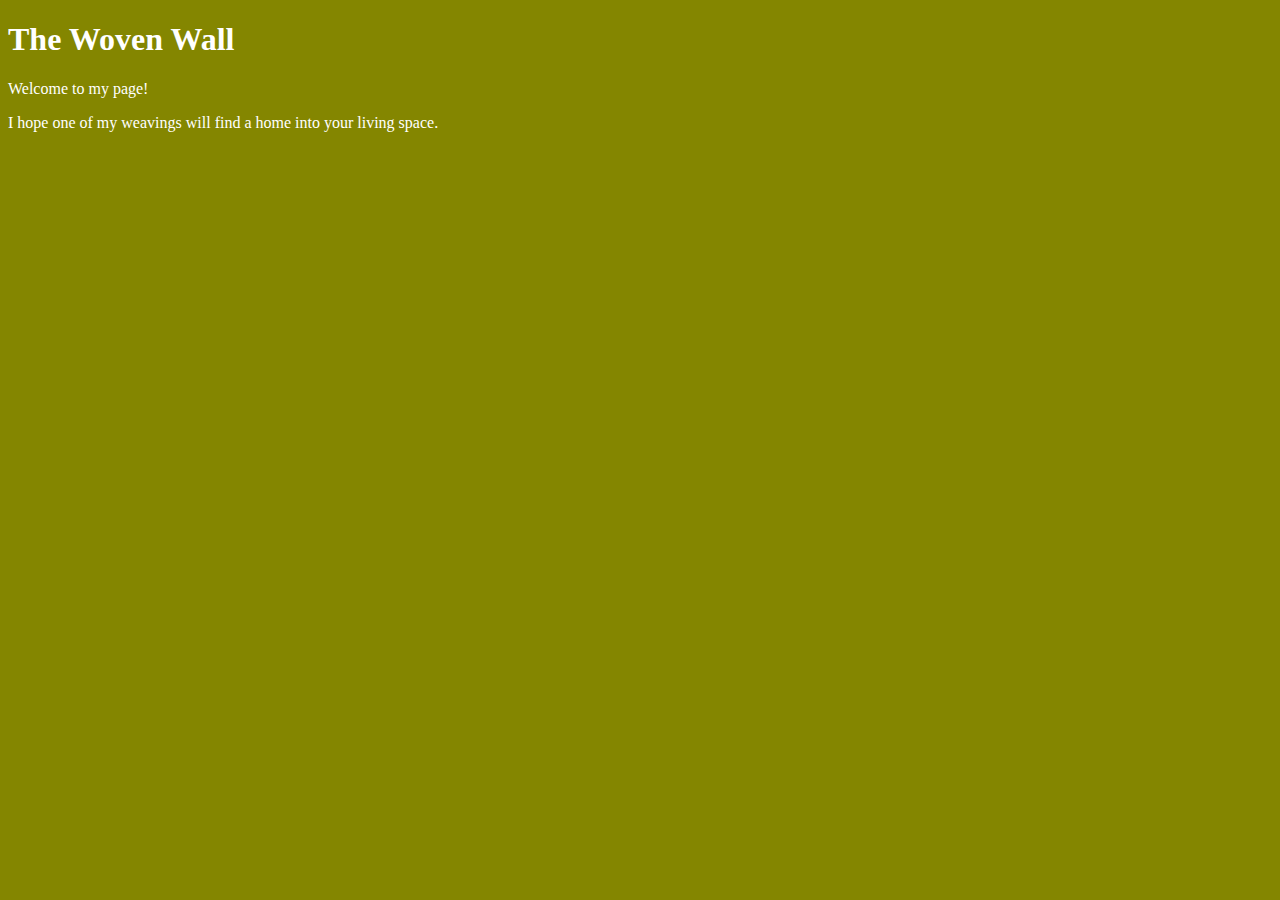
<file: Unit 1/index.html>
<!DOCTYPE html>
<html>
<head>
	<title>The Woven Wall</title>
	<link rel="stylesheet" type="text/css" href="CSS/style.css">
</head>
<body>
  <h1>The Woven Wall</h1>
  <p>Welcome to my page!</p>
  <p>I hope one of my weavings will find a home into your living space.</p>
</body>
</html>
</file>
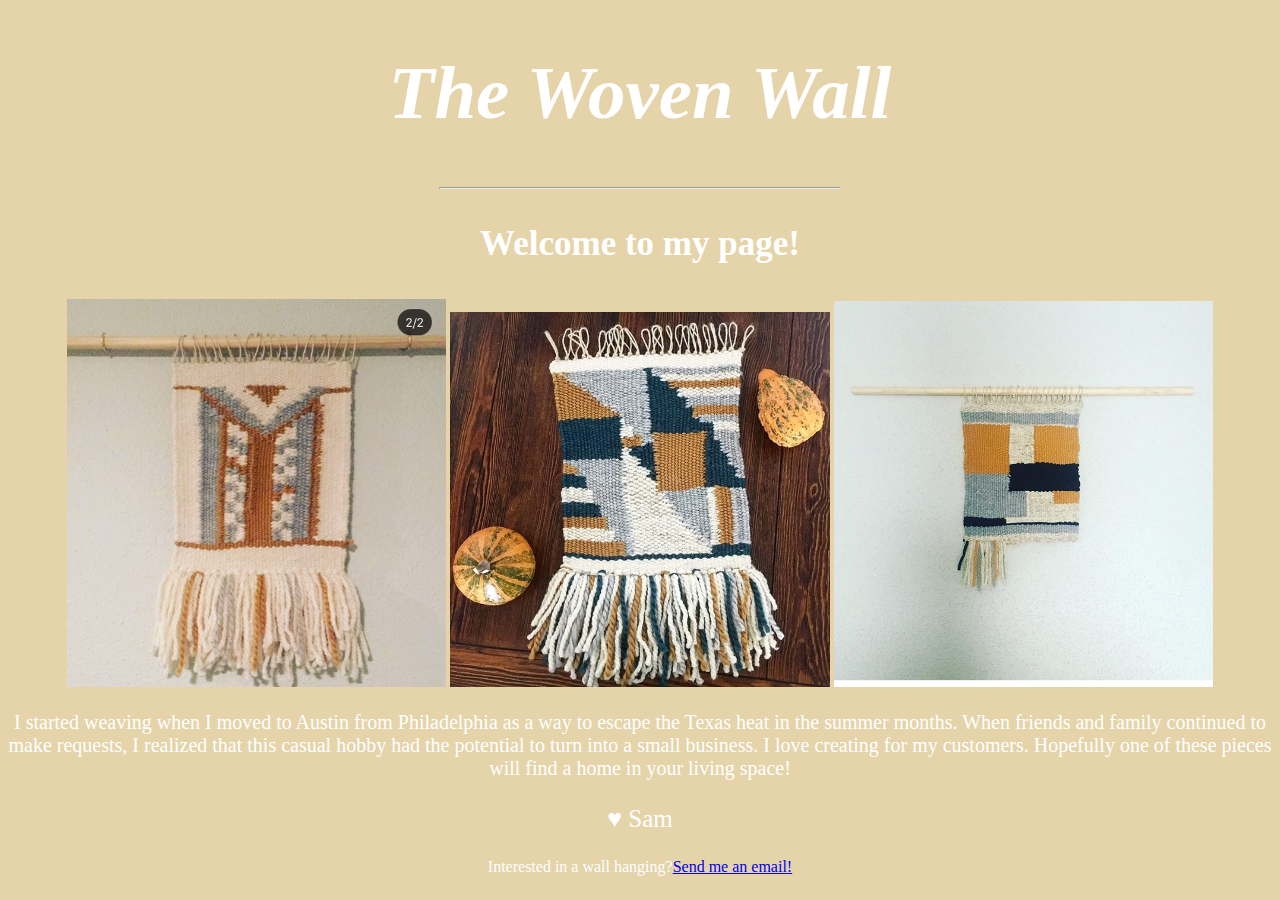
<file: unit_3/index.html>
<!DOCTYPE html>
<html>
<head>
	<title>The Woven Wall</title>
	<link rel="stylesheet" type="text/css" href="css/style.css">
</head>
<body>
  <h1 id="fancywalls">The Woven Wall</h1>
     <hr> 
  <p id="welcome">Welcome to my page!</p>
    <img src="images/IMG_1644.jpg" alt="I am a weaving" title="I would look great in your home!">
    <img src="images/IMG_1641.jpg" alt="I am also a weaving" title="And I would look great in your home!">
    <img src="images/IMG_1643.jpg" alt="Me too! I'm a weaving" title="And I would also look great in your home!">
  <p id="history">I started weaving when I moved to Austin from Philadelphia as a way to escape the Texas heat in the summer months. When friends and family continued to make requests, I realized that this casual hobby had the potential to turn into a small business. I love creating for my customers. Hopefully one of these pieces will find a home in your living space!</p>
  <p id="signature">&hearts; Sam</p>
  <p>Interested in a wall hanging?<a href="mailto:sbrennan822@gmail.com?
  	subject=Wall Hanging Inquiry!  ">Send me an email!</a></p>
</body>
</html>
</file>
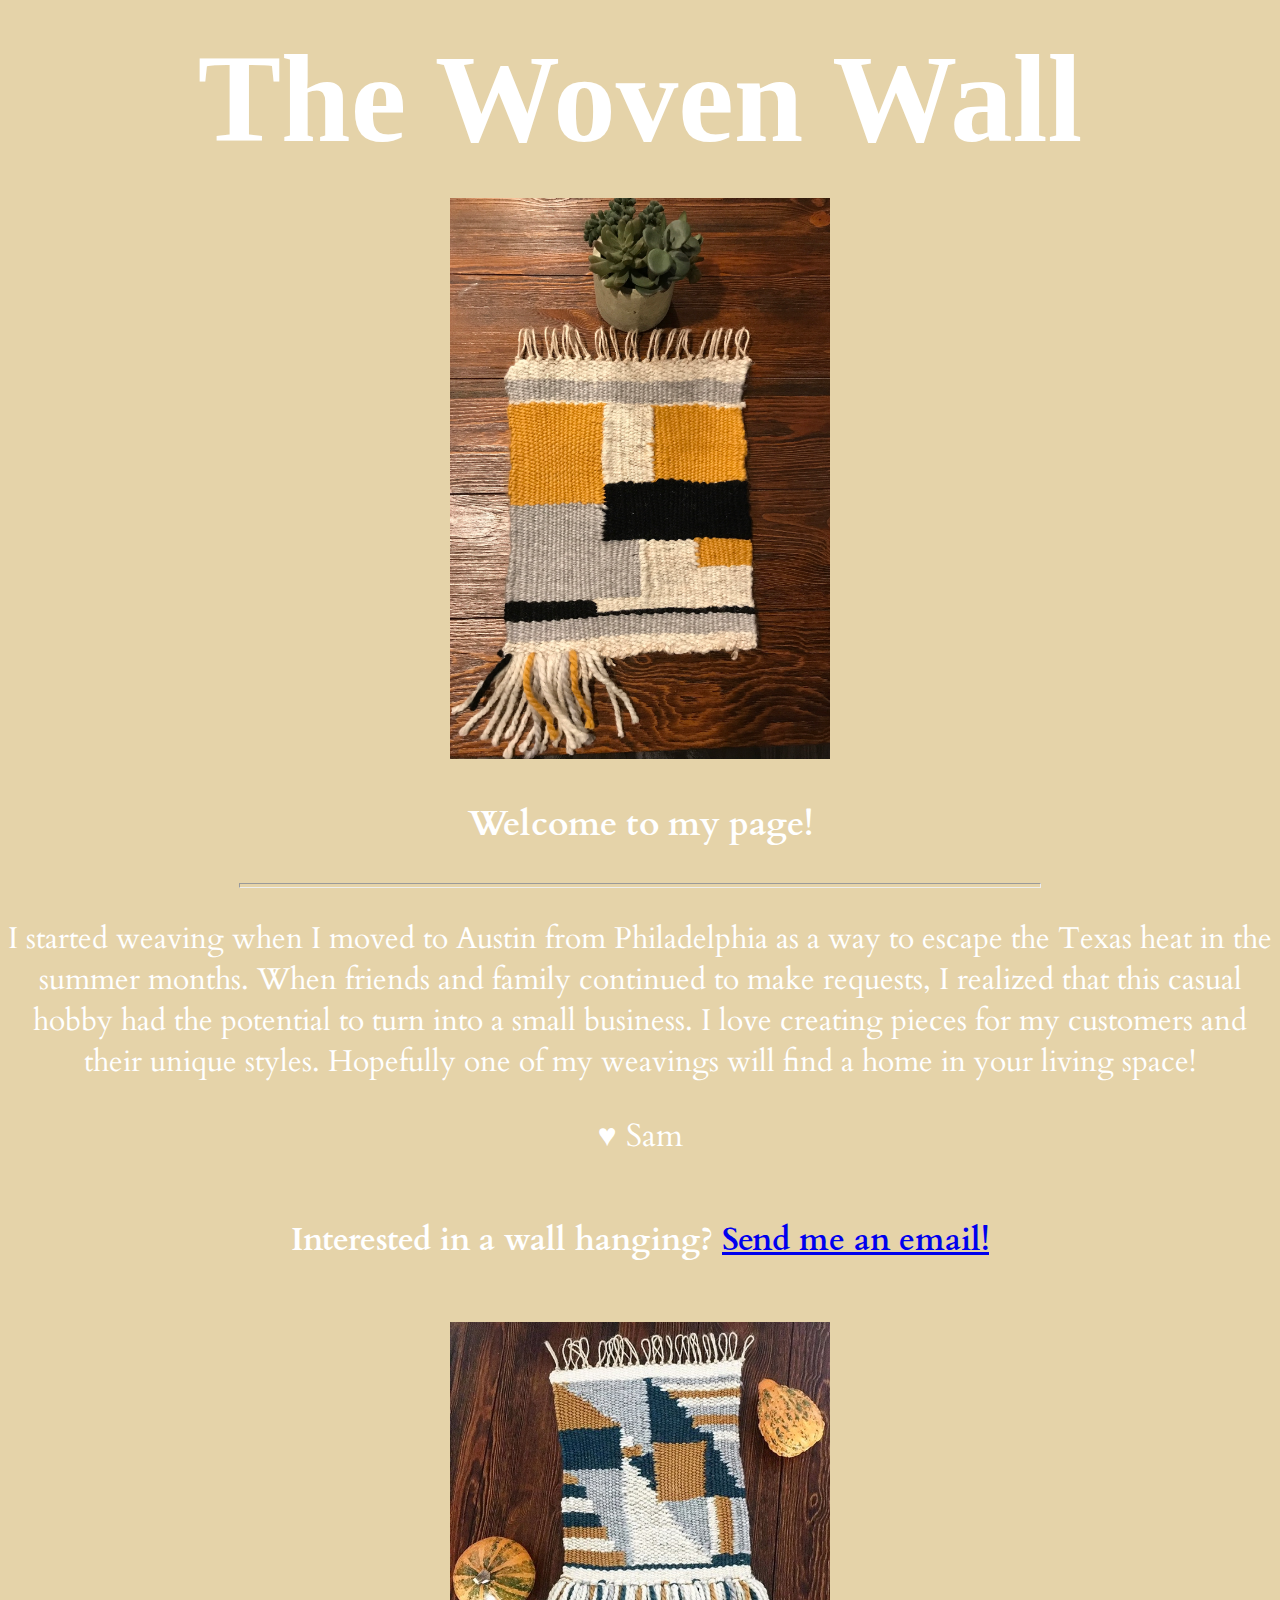
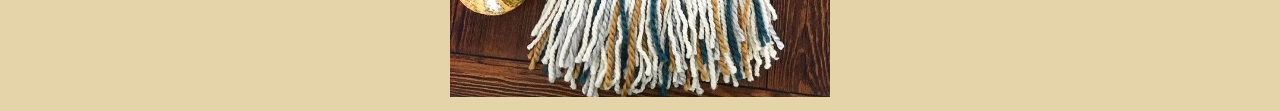
<file: unit_4/index.html>
<!DOCTYPE html>
<html>
<head>
	<title>The Woven Wall</title>
	<link rel="stylesheet" type="text/css" href="css/style.css">
</head>
<body>
  <h1 id="fancywalls">The Woven Wall</h1>
    <img src="images/OG.jpg" alt="I am a weaving" title="I would look great in your home!">
  <p id="welcome">Welcome to my page!</p>
  <hr>
  <p id="history">I started weaving when I moved to Austin from Philadelphia as a way to escape the Texas heat in the summer months. When friends and family continued to make requests, I realized that this casual hobby had the potential to turn into a small business. I love creating pieces for my customers and their unique styles. Hopefully one of my weavings will find a home in your living space!</p>
  <p id="signature">&hearts; Sam</p>
  <p id="email">Interested in a wall hanging?   <a href="mailto:sbrennan822@gmail.com?
  	subject=Wall Hanging Inquiry!  ">Send me an email!</a></p>
   <img src="images/IMG_1641.jpg" alt="I am also a weaving" title="And I would look great in your home!">
</body>
</html>
</file>
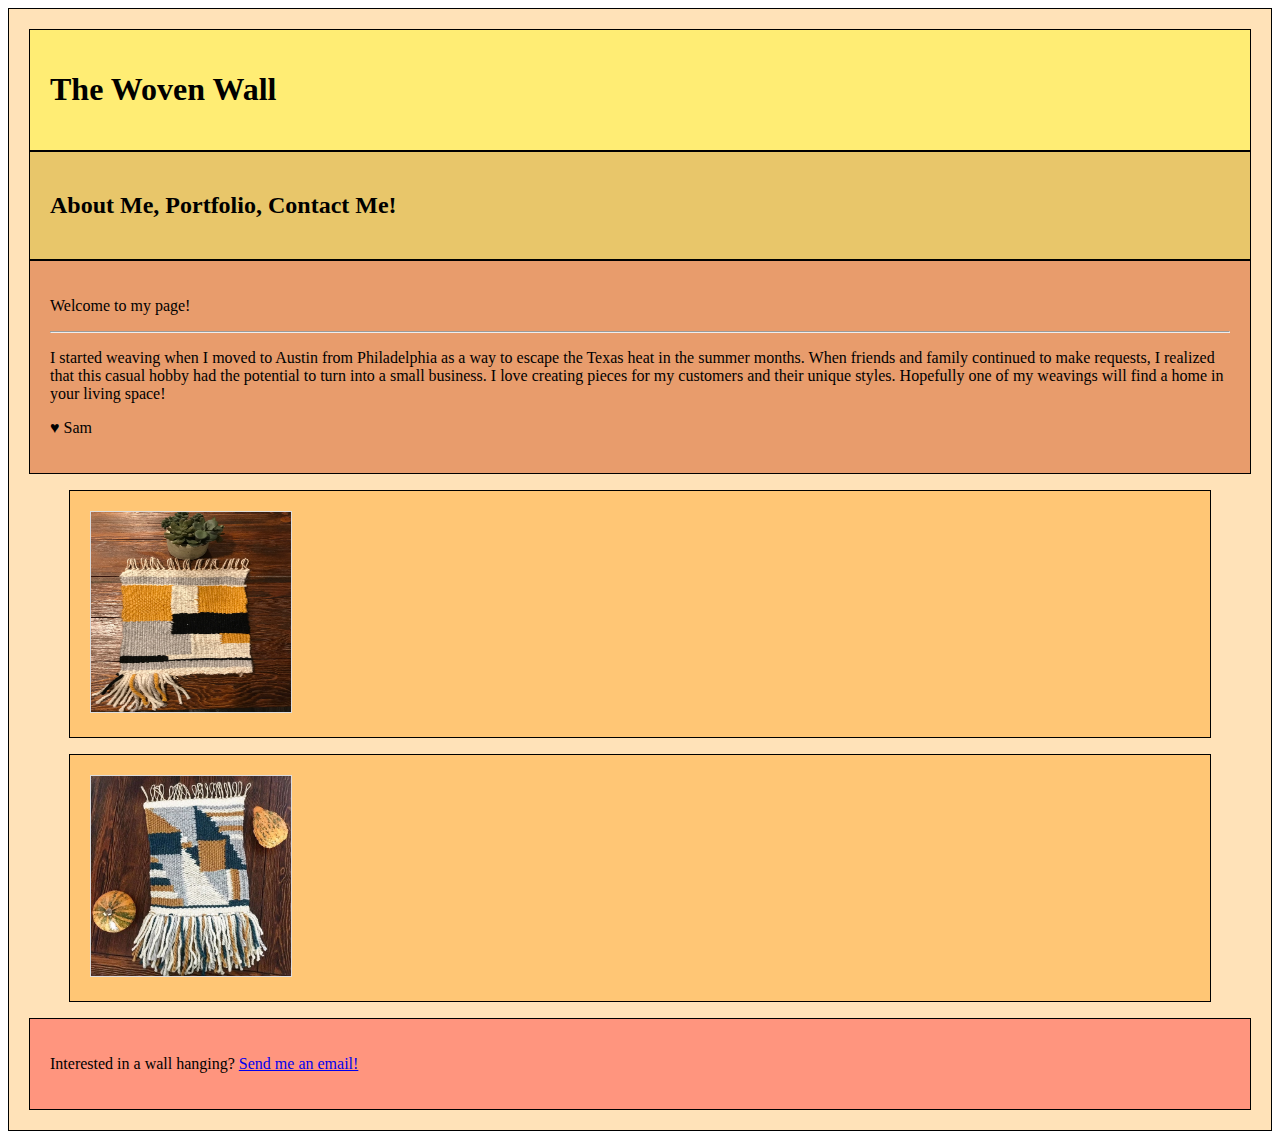
<file: unit_5/index.html>
<!DOCTYPE html>
<html>
<head>
	<title>The Woven Wall</title>
	<link rel="stylesheet" type="text/css" href="css/style.css">
</head>
<body>
  <div class="wrapper">
   <section id="top">
    <header>
        <h1 id="fancywalls">The Woven Wall</h1>
       </header>
       <nav>
        <h2>About Me, Portfolio, Contact Me!</h2> 
       </nav>
    </section>
    <section id="focal"> 
      <article>
  <p id="welcome">Welcome to my       page!     </p>
  <hr>
  <p id="history">I started weaving when I moved to Austin from Philadelphia as a way to escape the Texas heat in the summer months. When friends and family continued to make requests, I realized that this casual hobby had the potential to turn into a small business. I love creating pieces for my customers and their unique styles. Hopefully one of my weavings will find a home in your living space!</p>
  <p id="signature">&hearts; Sam</p>
  </article>
  <figure is="main">
      <img src="images/OG.jpg" alt="I am a weaving" title="I would look great in your home!">
  </figure>
  <figure id="2ndphoto">
   <img src="images/IMG_1641.jpg" alt="I am also a weaving" title="And I would look great in your home!">
  </figure>
</section>
 <footer>
      <p id="email">Interested in a wall hanging?   <a href="mailto:sbrennan822@gmail.com?
      subject=Wall Hanging Inquiry!  ">Send me an email!</a></p>
  </footer>
</div>
</body>
</html>
</file>
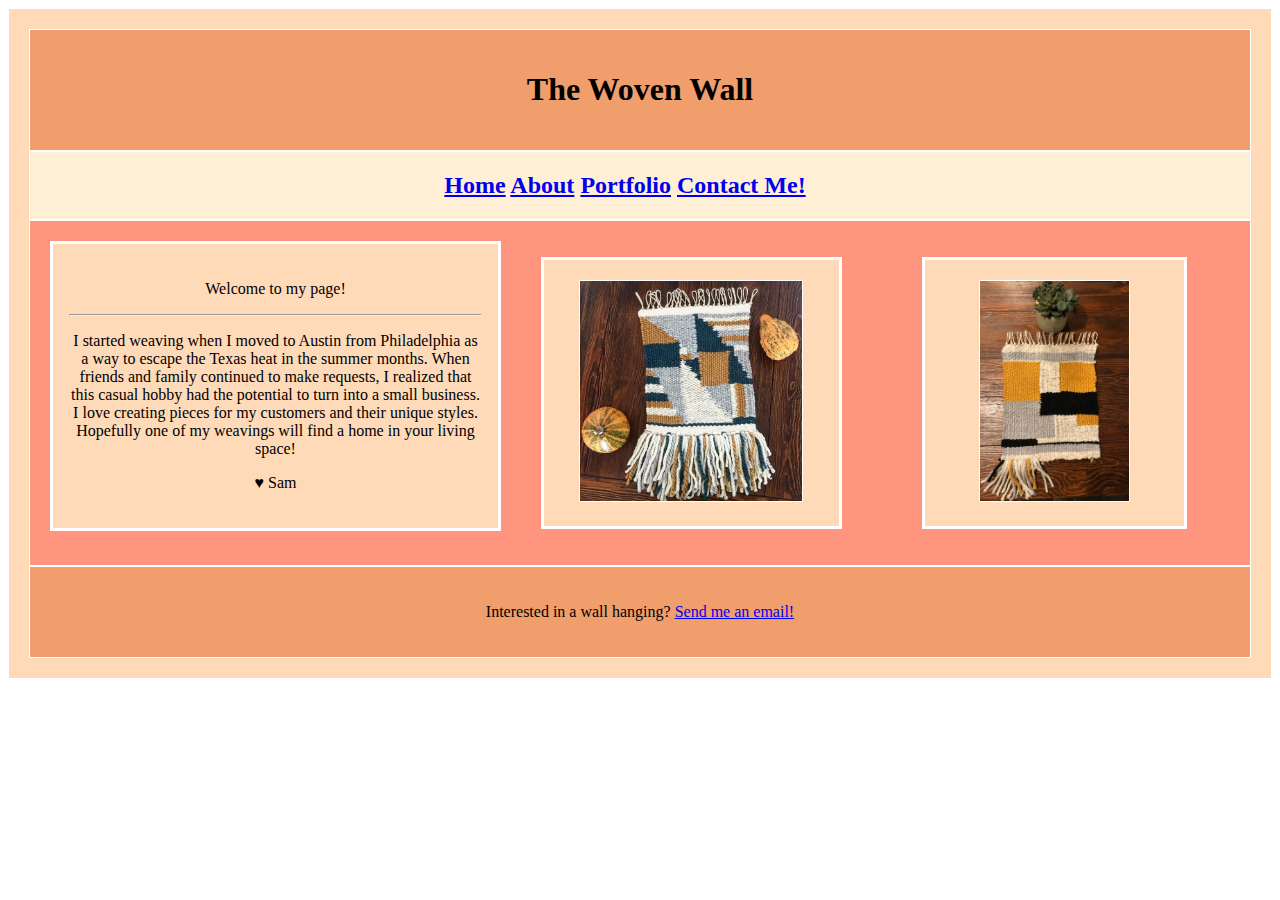
<file: unit_6/index.html>
<!DOCTYPE html>

<html>
<head>
  <title>The Woven Wall</title>
  <link rel="stylesheet" type="text/css" href="css/style.css">
</head>

<body>
  <div class="wrapper">
   <section id="top">
    <header>
        <h1 id="fancywalls">The Woven Wall</h1>
       </header>
       <nav id="links">
        <h2>
          <A href = "index.html">Home</A>
          <A href = "about.html">About</A>
          <A href = "portfolio.html">Portfolio</A>
          <A href = "contact.html">Contact Me!</A></h2> 
       </nav>
    </section>

    <section id="three_column" class="clearfix"> 
      <article id="left">
  <p id="welcome">Welcome to my       page!     </p>
  <hr>
  <p id="history">I started weaving when I moved to Austin from Philadelphia as a way to escape the Texas heat in the summer months. When friends and family continued to make requests, I realized that this casual hobby had the potential to turn into a small business. I love creating pieces for my customers and their unique styles. Hopefully one of my weavings will find a home in your living space!</p>
  <p id="signature">&hearts; Sam</p>
      </article>

  <figure id="center">
      <img src="images/IMG_1641.jpg" alt="I am also a weaving" title="And I would look great in your home!">
  </figure>

  <figure id="right">
    <img src="images/OG.jpg" alt="I am a weaving" title="I would look great in your home!">
   </figure>
</section>

 <footer>
      <p id="email">Interested in a wall hanging?   <a href="mailto:sbrennan822@gmail.com?
      subject=Wall Hanging Inquiry!  ">Send me an email!</a></p>
  </footer>

</div>
</body>
</html>
</file>
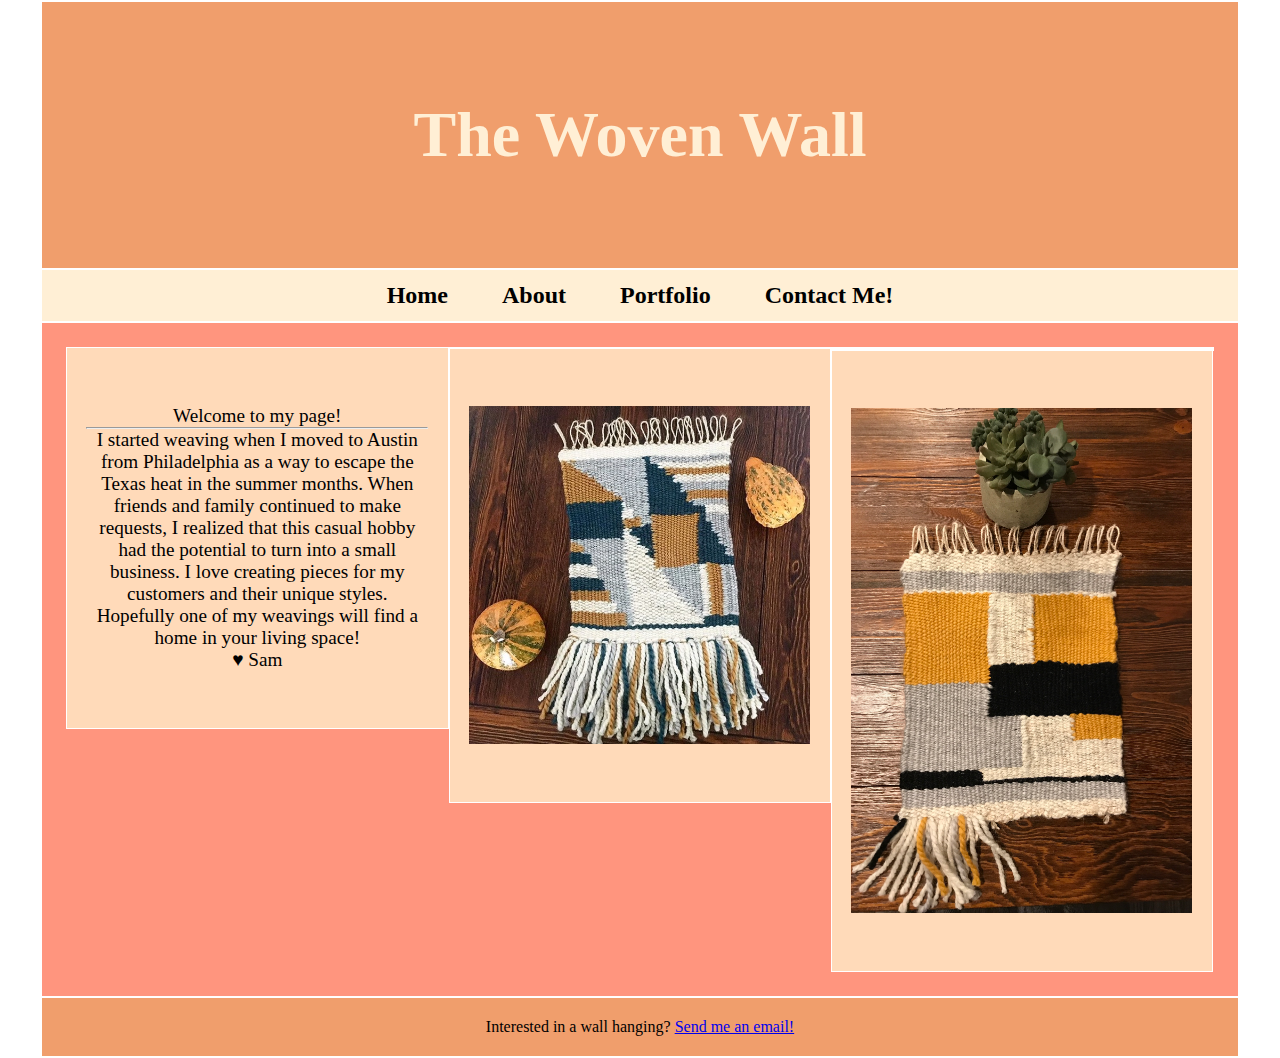
<file: unit_8/index.html>
<!DOCTYPE html>

<html>
<head>
  <title>The Woven Wall</title>
  <link rel="stylesheet" type="text/css" href="css/style.css">
  <meta name="viewport" content="width=device-width, initial-scale=1">
</head>

<body>
  <div class="wrapper">
   <section id="top">
    <header>
        <h1 id="fancywalls">The Woven Wall</h1>
       </header>
       <nav id="links">
        <h2>
          <A href = "index.html">Home</A>
          <A href = "about.html">About</A>
          <A href = "portfolio.html">Portfolio</A>
          <A href = "contact.html">Contact Me!</A></h2> 
       </nav>
    </section>

    <section id="three_column" class="clearfix"> 
      <div class="infopic">
  <p id="welcome">Welcome to my       page!     </p>
  <hr>
  <p id="history">I started weaving when I moved to Austin from Philadelphia as a way to escape the Texas heat in the summer months. When friends and family continued to make requests, I realized that this casual hobby had the potential to turn into a small business. I love creating pieces for my customers and their unique styles. Hopefully one of my weavings will find a home in your living space!</p>
  <p id="signature">&hearts; Sam</p>
      </div>
  
      <div>
        <img class="infopic" src="images/IMG_1641.jpg" alt="I am also a weaving" title="And I would look great in your home!">
      </div>
  
       <div>
        <img class="infopic" src="images/OG.jpg" alt="I am a weaving" title="I would look great in your home!">
      </div>
  </section>

 <footer>
      <p id="email">Interested in a wall hanging?   <a href="mailto:sbrennan822@gmail.com?
      subject=Wall Hanging Inquiry!  ">Send me an email!</a></p>
  </footer>

</div>
</body>
</html>
</file>
<file: Unit 1/CSS/style.css>
body {background-color: #848600;
}

h1, p {
	color: white;
}
</file>
<file: unit_3/css/style.css>
body {
	background: #E5D3A9;
	font-family: Georgia;
	text-align: center;
}

#fancywalls {
	font-style: italic; 
}

#welcome {
	font-size: 35px;
	font-weight: bold;
}

#history {
	font-size: 20px;
}

#signature {
	font-size: 25px;
}

h1, p {
	color: white;
}

h1 {
	font-weight: bold;
	font-size: 75px;
}

img {
	width: 30%;
}

hr {
  width: 400px;
}
</file>
<file: unit_4/css/style.css>
@import url('https://fonts.googleapis.com/css?family=Allan|Dancing+Slab|Cardo');

body {
	background: #E5D3A9;
	font-family: 'Cardo', serif;
	text-align: center;
}

h1, p {
	color: white;
}

h1 {
	font-weight: bold;
	font-size: 125px;
	line-height: 30px;

}

img {
	width: 30%;
}

hr {
  width: 800px;
  height: 3px; 
  =
}

#fancywalls { 
	font-family: 'Dancing Slab', cursive;
}

#welcome {
	font-size: 35px;
	font-weight: bold;
}

#history {
	font-size: 30px;
}

#signature {
	font-size: 32px;
}

#email {
	font-size: 32px;
	font-weight: bold;
	line-height: 100px;
}
</file>
<file: unit_5/css/style.css>
header {
    background-color: #FFED74;
    border: 1px black solid;
    padding: 20px;
}
nav {
    background-color: #E8C66A;
    border: 1px black solid;
    padding: 20px;
}

article {
    background-color: #E89C6C;
    border: 1px black solid;
    padding: 20px;
}

figure {
    background-color: #FFC675;
    border: 1px black solid;
    padding: 20px;
}

footer {
    background-color: #FF957E;
    border: 1px black solid;
    padding: 20px;
}

div {
    background-color: #FFE2B8;
    border: 1px black solid;
    padding: 20px;
}
img {
	max-height: 300px;
	max-width: 300px;
	width: 200px;
	height: 200px;
	border: 1px solid #ddd;
    
}
</file>
<file: unit_6/css/style.css>
header {
    background-color: #F09E6C;
    border: 1px white solid;
    padding: 20px;
    text-align: center;
}
nav {
    background-color: papayawhip;
    border: 1px white solid;
    text-align: center;
    font color: red;
    padding-right: 30px
}

article {
    background-color: #E89C6C;
    border: 1px white solid;
    padding: 20px;
}

figure {
    background-color: #FFC675;
    border: 1px white solid;
    padding: 20px;
}

footer {
    background-color: #F09E6C;
    border: 1px white solid;
    padding: 20px;
}

div {
    background-color: peachpuff;
    border: 1px white solid;
    padding: 20px;
    text-align: center;
}

img {
    height: 220px;
    border: 1px solid white;
    
}
a:hover {
    background-color: gray;
}

#three_column {
    background-color: #FF957E;
    border: 1px white solid;
    padding: 20px;
}

#left {
    background-color: peachpuff;
    border: 3px white solid;
    padding: 20px 1em;
    float: left;
    width: 35%;
}
#center {
    background-color: peachpuff;
    border: 3px white solid;
    padding: 20px 1.1em;
    float: left;   
    width: 22%;
}
#right {
    background-color: peachpuff;
    border: 3px white solid;
    padding: 20px 1.1em;
    float: left;   
    width: 19%;
}

.clearfix:after {
    visibility: hidden;
    display: block;
    font-size: 0;
    content: " ";
    clear: both;
    height: 0;
}
</file>
<file: unit_8/css/style.css>
* {
    margin: 0;
    padding: 0;
    box-sizing: border-box;
}
header {
    background-color: #F09E6C;
    color: papayawhip;
    font-size: 2em;
    border: 1px white solid;
    padding: 8%;
    text-align: center;
    width: 100%;
}
nav {
    background-color: papayawhip;
    border: 1px white solid;
    text-align: center;
}
nav a {
    color: black;
    display:inline-block;
    padding:.5em 1em;
    text-decoration:none;
}
nav a:hover {
    background-color: #FF957E;
}

footer {
    background-color: #F09E6C;
    border: 1px white solid;
    padding: 20px;
    width: 100%;
}

div {
    background-color: peachpuff;
    border: 1px white solid;
    margin: auto;
    text-align: center;
    max-width: 1200px;
}

img {
    width: 100%;
    border: 1px solid white;
}


#three_column {
    background-color: #FF957E;
    border: 1px white solid;
    padding: 1.5em;
    width: 100%;
}

.infopic {
    background-color: peachpuff;
    border: 3% white solid;
    padding: 5% 1em;
    float: left;
    width: 33.33%;
    font-size: 1.2em;
}

@media only screen and (max-width: 816px) {
    .infopic {
        float: none;
        width: 100%;
    }
}

@media only screen and (max-width: 558px) {
    nav {
        float: none;
        width: auto;
    }
}


.clearfix:after {
    visibility: hidden;
    display: block;
    font-size: 0;
    content: " ";
    clear: both;
    height: 0;
}
</file>
